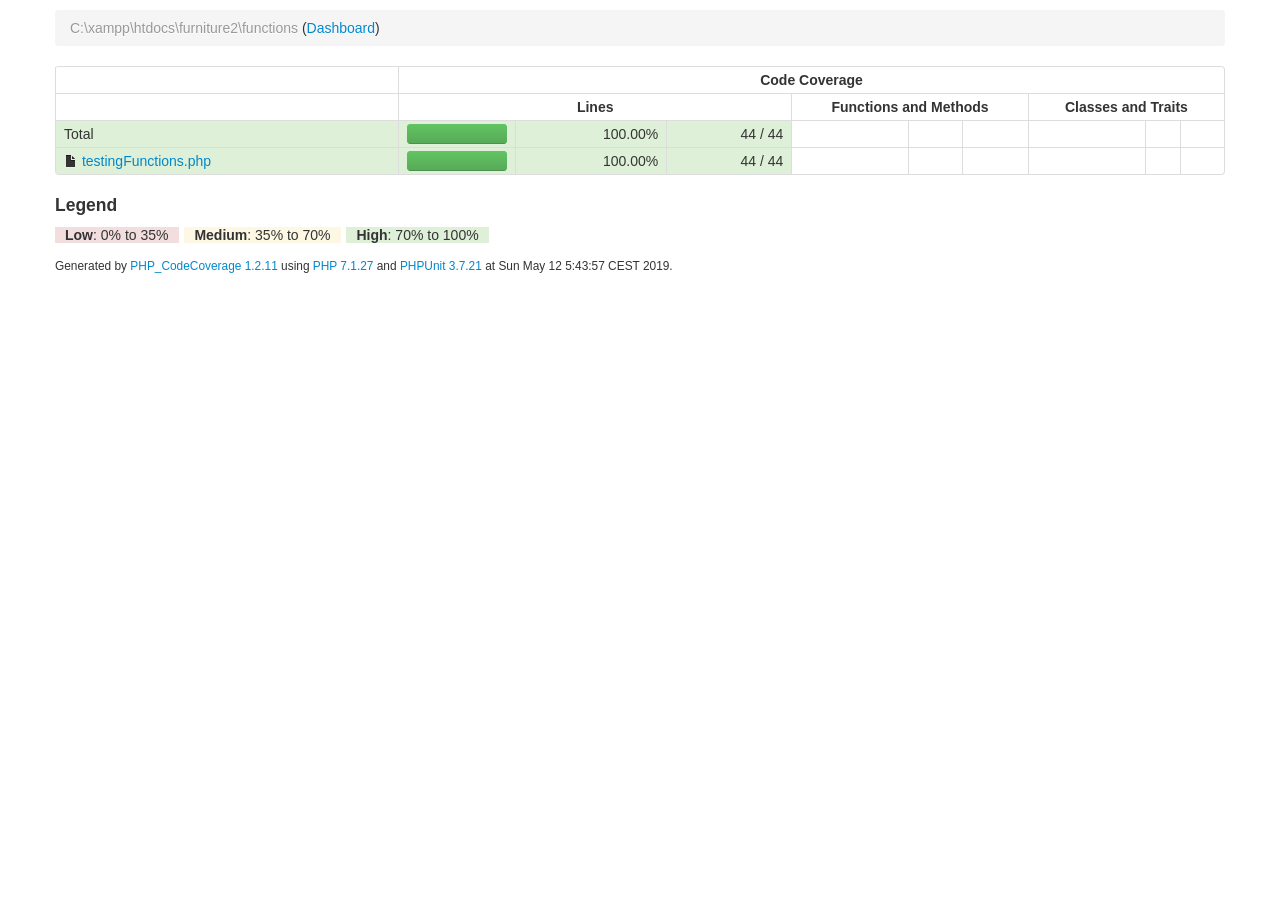
<file: report/index.html>
<!DOCTYPE html>
<html lang="en">
 <head>
  <meta charset="UTF-8">
  <title>Code Coverage for C:\xampp\htdocs\furniture2\functions</title>
  <meta name="viewport" content="width=device-width, initial-scale=1.0">
  <link href="css/bootstrap.min.css" rel="stylesheet">
  <link href="css/bootstrap-responsive.min.css" rel="stylesheet">
  <link href="css/style.css" rel="stylesheet">
  <!--[if lt IE 9]>
  <script src="js/html5shiv.js"></script>
  <![endif]-->
 </head>
 <body>
  <header>
   <div class="container">
    <div class="row">
     <div class="span12">
      <ul class="breadcrumb">
        <li class="active">C:\xampp\htdocs\furniture2\functions</li>
        <li>(<a href="index.dashboard.html">Dashboard</a>)</li>

      </ul>
     </div>
    </div>
   </div>
  </header>
  <div class="container">
   <table class="table table-bordered">
    <thead>
     <tr>
      <td>&nbsp;</td>
      <td colspan="9"><div align="center"><strong>Code Coverage</strong></div></td>
     </tr>
     <tr>
      <td>&nbsp;</td>
      <td colspan="3"><div align="center"><strong>Lines</strong></div></td>
      <td colspan="3"><div align="center"><strong>Functions and Methods</strong></div></td>
      <td colspan="3"><div align="center"><strong>Classes and Traits</strong></div></td>
     </tr>
    </thead>
    <tbody>
     <tr>
      <td class="success">Total</td>
      <td class="success big">       <div class="progress progress-success" style="width: 100px;">
        <div class="bar" style="width: 100.00%;"></div>
       </div>
</td>
      <td class="success small"><div align="right">100.00%</div></td>
      <td class="success small"><div align="right">44&nbsp;/&nbsp;44</div></td>
      <td class="None big">&nbsp;</td>
      <td class="None small"><div align="right"></div></td>
      <td class="None small"><div align="right">&nbsp;</div></td>
      <td class="None big">&nbsp;</td>
      <td class="None small"><div align="right"></div></td>
      <td class="None small"><div align="right">&nbsp;</div></td>
     </tr>

     <tr>
      <td class="success"><i class="icon-file"></i> <a href="testingFunctions.php.html">testingFunctions.php</a></td>
      <td class="success big">       <div class="progress progress-success" style="width: 100px;">
        <div class="bar" style="width: 100.00%;"></div>
       </div>
</td>
      <td class="success small"><div align="right">100.00%</div></td>
      <td class="success small"><div align="right">44&nbsp;/&nbsp;44</div></td>
      <td class="None big">&nbsp;</td>
      <td class="None small"><div align="right"></div></td>
      <td class="None small"><div align="right">&nbsp;</div></td>
      <td class="None big">&nbsp;</td>
      <td class="None small"><div align="right"></div></td>
      <td class="None small"><div align="right">&nbsp;</div></td>
     </tr>


    </tbody>
   </table>
   <footer>
    <h4>Legend</h4>
    <p>
     <span class="danger"><strong>Low</strong>: 0% to 35%</span>
     <span class="warning"><strong>Medium</strong>: 35% to 70%</span>
     <span class="success"><strong>High</strong>: 70% to 100%</span>
    </p>
    <p>
     <small>Generated by <a href="http://github.com/sebastianbergmann/php-code-coverage" target="_top">PHP_CodeCoverage 1.2.11</a> using <a href="http://www.php.net/" target="_top">PHP 7.1.27</a> and <a href="http://phpunit.de/">PHPUnit 3.7.21</a> at Sun May 12 5:43:57 CEST 2019.</small>
    </p>
   </footer>
  </div>
  <script src="js/bootstrap.min.js" type="text/javascript"></script>
 </body>
</html>
</file>
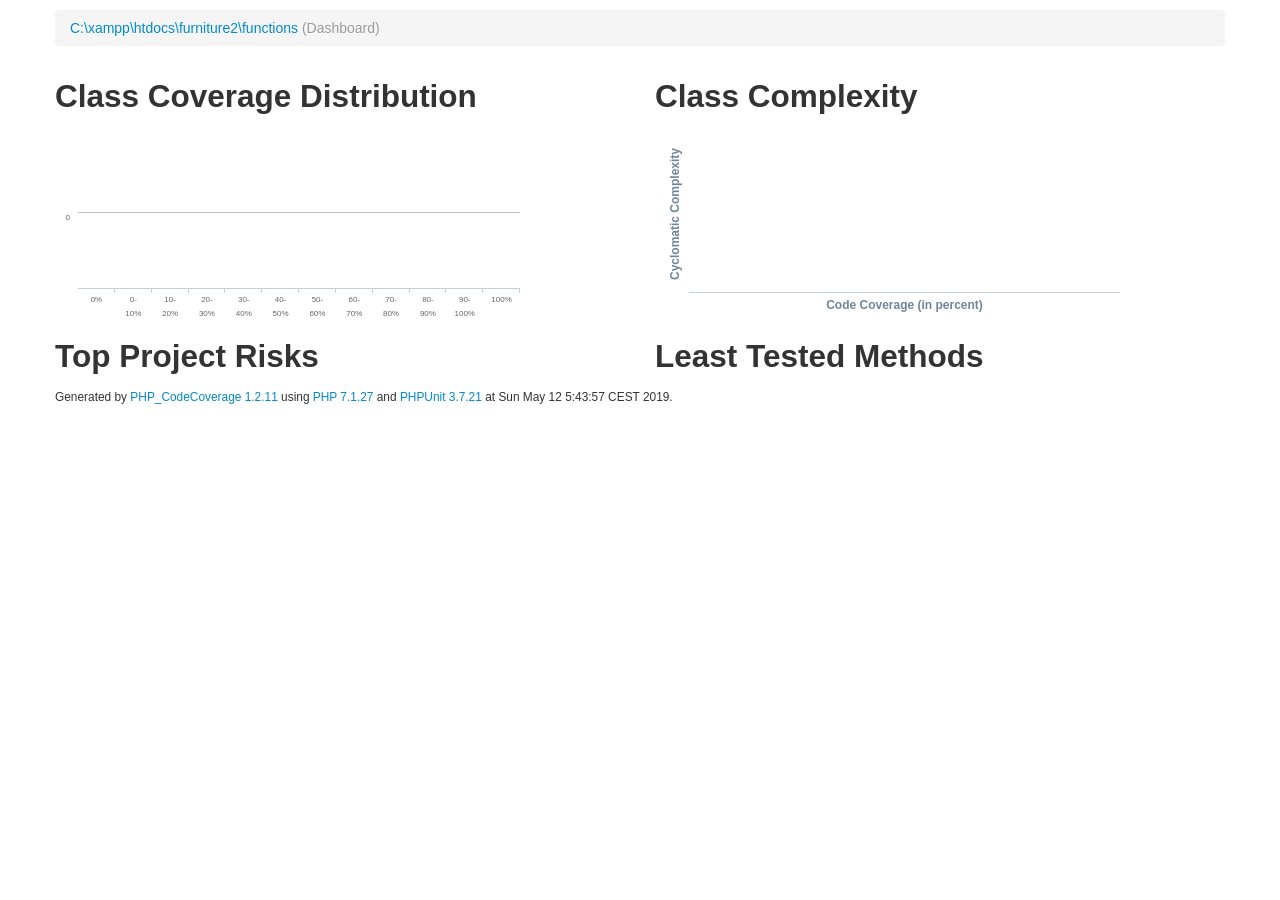
<file: report/index.dashboard.html>
<!DOCTYPE html>
<html lang="en">
 <head>
  <meta charset="UTF-8">
  <title>Dashboard for C:\xampp\htdocs\furniture2\functions</title>
  <meta name="viewport" content="width=device-width, initial-scale=1.0">
  <link href="css/bootstrap.min.css" rel="stylesheet">
  <link href="css/bootstrap-responsive.min.css" rel="stylesheet">
  <link href="css/style.css" rel="stylesheet">
  <!--[if lt IE 9]>
  <script src="js/html5shiv.js"></script>
  <![endif]-->
 </head>
 <body>
  <header>
   <div class="container">
    <div class="row">
     <div class="span12">
      <ul class="breadcrumb">
        <li><a href="index.html">C:\xampp\htdocs\furniture2\functions</a></li>
        <li class="active">(Dashboard)</li>

      </ul>
     </div>
    </div>
   </div>
  </header>
  <div class="container">
   <div class="row">
    <div class="span6">
     <h2>Class Coverage Distribution</h2>
     <div id="classCoverageDistribution"></div>
    </div>
    <div class="span6">
     <h2>Class Complexity</h2>
     <div id="classComplexity"></div>
    </div>
   </div>
   <div class="row">
    <div class="span6">
     <h2>Top Project Risks</h2>
     <ul>

     </ul>
    </div>
    <div class="span6">
     <h2>Least Tested Methods</h2>
     <ul>

     </ul>
    </div>
   </div>
   <footer>
    <p>
     <small>Generated by <a href="http://github.com/sebastianbergmann/php-code-coverage" target="_top">PHP_CodeCoverage 1.2.11</a> using <a href="http://www.php.net/" target="_top">PHP 7.1.27</a> and <a href="http://phpunit.de/">PHPUnit 3.7.21</a> at Sun May 12 5:43:57 CEST 2019.</small>
    </p>
   </footer>
  </div>
  <script src="js/bootstrap.min.js" type="text/javascript"></script>
  <script src="js/jquery.min.js" type="text/javascript"></script>
  <script src="js/highcharts.js" type="text/javascript"></script>
  <script type="text/javascript">
$(document).ready(function() {
 var classCoverageDistribution = new Highcharts.Chart({
  chart: {
   renderTo: 'classCoverageDistribution',
   type: 'column'
  },
  title: {text: ''},
  legend: {enabled: false},
  credits: {enabled: false},
  tooltip: {enabled: false},
  xAxis: {
   labels: {style: {fontSize: '8px'}},
   categories: [
    '0%','0-10%','10-20%','20-30%','30-40%','40-50%','50-60%','60-70%','70-80%','80-90%','90-100%','100%'
   ]
  },
  yAxis: {
   title: '',
   labels: {style: {fontSize: '8px'}},
  },
  series: [{
   data: [0,0,0,0,0,0,0,0,0,0,0,0]
  }],
 });

 var classComplexity = new Highcharts.Chart({
  chart: {
   renderTo: 'classComplexity',
   type: 'scatter'
  },
  title: {text: ''},
  legend: {enabled: false},
  credits: {enabled: false},
  xAxis: {
   title: {text: 'Code Coverage (in percent)'},
   labels: {enabled: true},
  },
  yAxis: {
   title: {text: 'Cyclomatic Complexity'},
   labels: {enabled: true},
  },
  tooltip: {
   formatter: function() {
    return this.point.config[2];
   }
  },
  series: [{
   data: [],
   marker: {
    symbol: 'diamond'
   }
  }],
 });
});
  </script>
 </body>
</html>
</file>
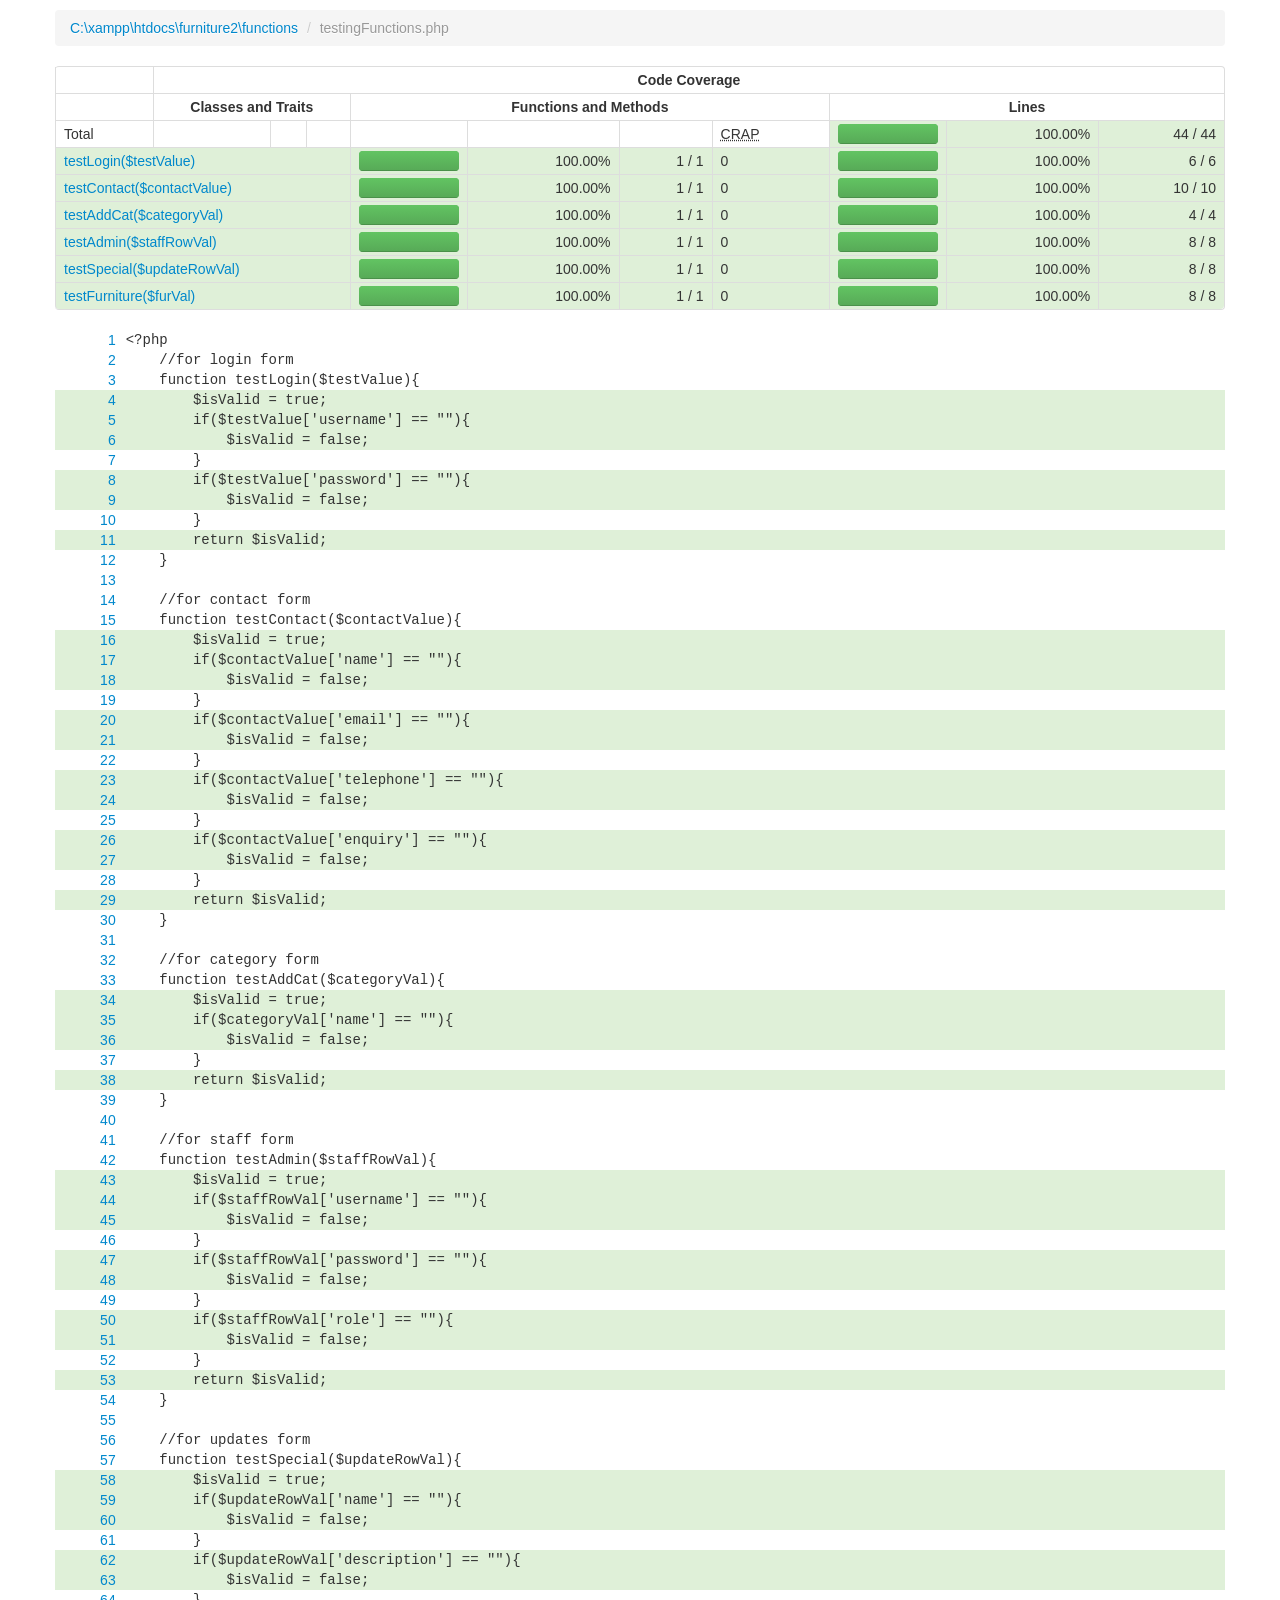
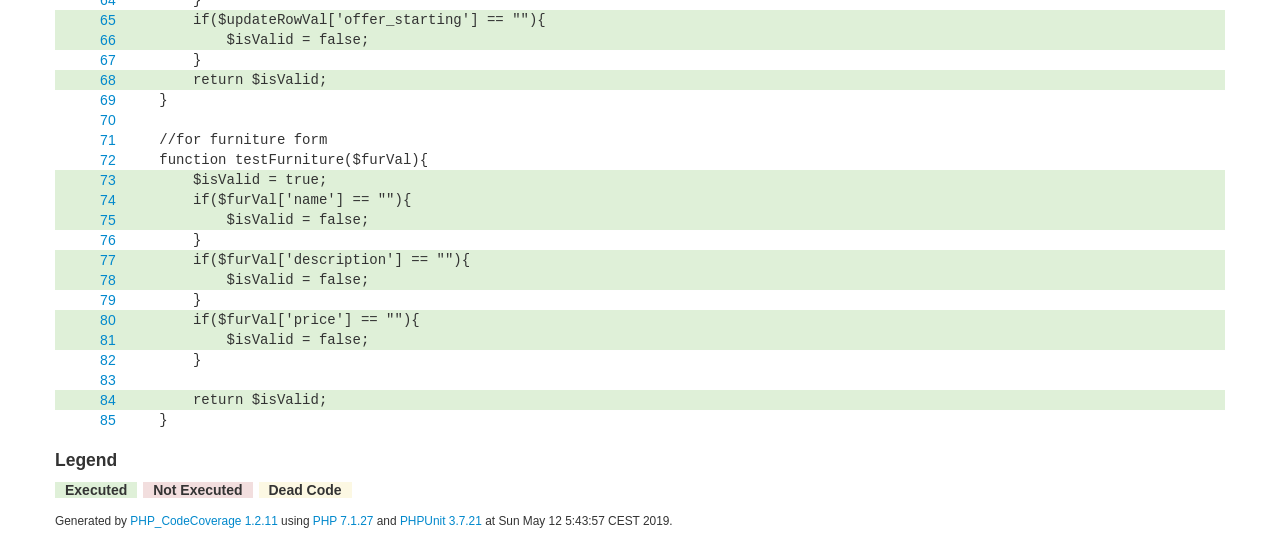
<file: report/testingFunctions.php.html>
<!DOCTYPE html>
<html lang="en">
 <head>
  <meta charset="UTF-8">
  <title>Code Coverage for C:\xampp\htdocs\furniture2\functions/testingFunctions.php</title>
  <meta name="viewport" content="width=device-width, initial-scale=1.0">
  <link href="css/bootstrap.min.css" rel="stylesheet">
  <link href="css/bootstrap-responsive.min.css" rel="stylesheet">
  <link href="css/style.css" rel="stylesheet">
  <!--[if lt IE 9]>
  <script src="js/html5shiv.js"></script>
  <![endif]-->
 </head>
 <body>
  <header>
   <div class="container">
    <div class="row">
     <div class="span12">
      <ul class="breadcrumb">
        <li><a href="index.html">C:\xampp\htdocs\furniture2\functions</a> <span class="divider">/</span></li>
        <li class="active">testingFunctions.php</li>

      </ul>
     </div>
    </div>
   </div>
  </header>
  <div class="container">
   <table class="table table-bordered">
    <thead>
     <tr>
      <td>&nbsp;</td>
      <td colspan="10"><div align="center"><strong>Code Coverage</strong></div></td>
     </tr>
     <tr>
      <td>&nbsp;</td>
      <td colspan="3"><div align="center"><strong>Classes and Traits</strong></div></td>
      <td colspan="4"><div align="center"><strong>Functions and Methods</strong></div></td>
      <td colspan="3"><div align="center"><strong>Lines</strong></div></td>
     </tr>
    </thead>
    <tbody>
     <tr>
      <td class="None">Total</td>
      <td class="None big">&nbsp;</td>
      <td class="None small"><div align="right"></div></td>
      <td class="None small"><div align="right">&nbsp;</div></td>
      <td class="None big">&nbsp;</td>
      <td class="None small"><div align="right"></div></td>
      <td class="None small"><div align="right">&nbsp;</div></td>
      <td class="None small"><acronym title="Change Risk Anti-Patterns (CRAP) Index">CRAP</acronym></td>
      <td class="success big">       <div class="progress progress-success" style="width: 100px;">
        <div class="bar" style="width: 100.00%;"></div>
       </div>
</td>
      <td class="success small"><div align="right">100.00%</div></td>
      <td class="success small"><div align="right">44&nbsp;/&nbsp;44</div></td>
     </tr>

     <tr>
      <td class="success" colspan="4"><a href="#3">testLogin($testValue)</a></td>
      <td class="success big">       <div class="progress progress-success" style="width: 100px;">
        <div class="bar" style="width: 100.00%;"></div>
       </div>
</td>
      <td class="success small"><div align="right">100.00%</div></td>
      <td class="success small"><div align="right">1&nbsp;/&nbsp;1</div></td>
      <td class="success small">0</td>
      <td class="success big">       <div class="progress progress-success" style="width: 100px;">
        <div class="bar" style="width: 100.00%;"></div>
       </div>
</td>
      <td class="success small"><div align="right">100.00%</div></td>
      <td class="success small"><div align="right">6&nbsp;/&nbsp;6</div></td>
     </tr>

     <tr>
      <td class="success" colspan="4"><a href="#15">testContact($contactValue)</a></td>
      <td class="success big">       <div class="progress progress-success" style="width: 100px;">
        <div class="bar" style="width: 100.00%;"></div>
       </div>
</td>
      <td class="success small"><div align="right">100.00%</div></td>
      <td class="success small"><div align="right">1&nbsp;/&nbsp;1</div></td>
      <td class="success small">0</td>
      <td class="success big">       <div class="progress progress-success" style="width: 100px;">
        <div class="bar" style="width: 100.00%;"></div>
       </div>
</td>
      <td class="success small"><div align="right">100.00%</div></td>
      <td class="success small"><div align="right">10&nbsp;/&nbsp;10</div></td>
     </tr>

     <tr>
      <td class="success" colspan="4"><a href="#33">testAddCat($categoryVal)</a></td>
      <td class="success big">       <div class="progress progress-success" style="width: 100px;">
        <div class="bar" style="width: 100.00%;"></div>
       </div>
</td>
      <td class="success small"><div align="right">100.00%</div></td>
      <td class="success small"><div align="right">1&nbsp;/&nbsp;1</div></td>
      <td class="success small">0</td>
      <td class="success big">       <div class="progress progress-success" style="width: 100px;">
        <div class="bar" style="width: 100.00%;"></div>
       </div>
</td>
      <td class="success small"><div align="right">100.00%</div></td>
      <td class="success small"><div align="right">4&nbsp;/&nbsp;4</div></td>
     </tr>

     <tr>
      <td class="success" colspan="4"><a href="#42">testAdmin($staffRowVal)</a></td>
      <td class="success big">       <div class="progress progress-success" style="width: 100px;">
        <div class="bar" style="width: 100.00%;"></div>
       </div>
</td>
      <td class="success small"><div align="right">100.00%</div></td>
      <td class="success small"><div align="right">1&nbsp;/&nbsp;1</div></td>
      <td class="success small">0</td>
      <td class="success big">       <div class="progress progress-success" style="width: 100px;">
        <div class="bar" style="width: 100.00%;"></div>
       </div>
</td>
      <td class="success small"><div align="right">100.00%</div></td>
      <td class="success small"><div align="right">8&nbsp;/&nbsp;8</div></td>
     </tr>

     <tr>
      <td class="success" colspan="4"><a href="#57">testSpecial($updateRowVal)</a></td>
      <td class="success big">       <div class="progress progress-success" style="width: 100px;">
        <div class="bar" style="width: 100.00%;"></div>
       </div>
</td>
      <td class="success small"><div align="right">100.00%</div></td>
      <td class="success small"><div align="right">1&nbsp;/&nbsp;1</div></td>
      <td class="success small">0</td>
      <td class="success big">       <div class="progress progress-success" style="width: 100px;">
        <div class="bar" style="width: 100.00%;"></div>
       </div>
</td>
      <td class="success small"><div align="right">100.00%</div></td>
      <td class="success small"><div align="right">8&nbsp;/&nbsp;8</div></td>
     </tr>

     <tr>
      <td class="success" colspan="4"><a href="#72">testFurniture($furVal)</a></td>
      <td class="success big">       <div class="progress progress-success" style="width: 100px;">
        <div class="bar" style="width: 100.00%;"></div>
       </div>
</td>
      <td class="success small"><div align="right">100.00%</div></td>
      <td class="success small"><div align="right">1&nbsp;/&nbsp;1</div></td>
      <td class="success small">0</td>
      <td class="success big">       <div class="progress progress-success" style="width: 100px;">
        <div class="bar" style="width: 100.00%;"></div>
       </div>
</td>
      <td class="success small"><div align="right">100.00%</div></td>
      <td class="success small"><div align="right">8&nbsp;/&nbsp;8</div></td>
     </tr>


    </tbody>
   </table>
   <table class="table table-borderless table-condensed">
    <tbody>
     <tr><td><div align="right"><a name="1"></a><a href="#1">1</a></div></td><td class="codeLine">&lt;?php</td></tr>
     <tr><td><div align="right"><a name="2"></a><a href="#2">2</a></div></td><td class="codeLine">    //for login form</td></tr>
     <tr><td><div align="right"><a name="3"></a><a href="#3">3</a></div></td><td class="codeLine">    function testLogin($testValue){</td></tr>
     <tr class="success popin" data-title="3 tests cover line 4" data-content="&lt;ul&gt;&lt;li class=&quot;success&quot;&gt;DemoTest::testInvalidUsername&lt;/li&gt;&lt;li class=&quot;success&quot;&gt;DemoTest::testInvalidPassword&lt;/li&gt;&lt;li class=&quot;success&quot;&gt;DemoTest::testValidAll&lt;/li&gt;&lt;/ul&gt;" data-placement="bottom" data-html="true"><td><div align="right"><a name="4"></a><a href="#4">4</a></div></td><td class="codeLine">        $isValid = true;</td></tr>
     <tr class="success popin" data-title="3 tests cover line 5" data-content="&lt;ul&gt;&lt;li class=&quot;success&quot;&gt;DemoTest::testInvalidUsername&lt;/li&gt;&lt;li class=&quot;success&quot;&gt;DemoTest::testInvalidPassword&lt;/li&gt;&lt;li class=&quot;success&quot;&gt;DemoTest::testValidAll&lt;/li&gt;&lt;/ul&gt;" data-placement="bottom" data-html="true"><td><div align="right"><a name="5"></a><a href="#5">5</a></div></td><td class="codeLine">        if($testValue['username'] == &quot;&quot;){</td></tr>
     <tr class="success popin" data-title="1 test covers line 6" data-content="&lt;ul&gt;&lt;li class=&quot;success&quot;&gt;DemoTest::testInvalidUsername&lt;/li&gt;&lt;/ul&gt;" data-placement="bottom" data-html="true"><td><div align="right"><a name="6"></a><a href="#6">6</a></div></td><td class="codeLine">            $isValid = false;</td></tr>
     <tr><td><div align="right"><a name="7"></a><a href="#7">7</a></div></td><td class="codeLine">        }</td></tr>
     <tr class="success popin" data-title="3 tests cover line 8" data-content="&lt;ul&gt;&lt;li class=&quot;success&quot;&gt;DemoTest::testInvalidUsername&lt;/li&gt;&lt;li class=&quot;success&quot;&gt;DemoTest::testInvalidPassword&lt;/li&gt;&lt;li class=&quot;success&quot;&gt;DemoTest::testValidAll&lt;/li&gt;&lt;/ul&gt;" data-placement="bottom" data-html="true"><td><div align="right"><a name="8"></a><a href="#8">8</a></div></td><td class="codeLine">        if($testValue['password'] == &quot;&quot;){</td></tr>
     <tr class="success popin" data-title="1 test covers line 9" data-content="&lt;ul&gt;&lt;li class=&quot;success&quot;&gt;DemoTest::testInvalidPassword&lt;/li&gt;&lt;/ul&gt;" data-placement="bottom" data-html="true"><td><div align="right"><a name="9"></a><a href="#9">9</a></div></td><td class="codeLine">            $isValid = false;</td></tr>
     <tr><td><div align="right"><a name="10"></a><a href="#10">10</a></div></td><td class="codeLine">        }</td></tr>
     <tr class="success popin" data-title="3 tests cover line 11" data-content="&lt;ul&gt;&lt;li class=&quot;success&quot;&gt;DemoTest::testInvalidUsername&lt;/li&gt;&lt;li class=&quot;success&quot;&gt;DemoTest::testInvalidPassword&lt;/li&gt;&lt;li class=&quot;success&quot;&gt;DemoTest::testValidAll&lt;/li&gt;&lt;/ul&gt;" data-placement="bottom" data-html="true"><td><div align="right"><a name="11"></a><a href="#11">11</a></div></td><td class="codeLine">        return $isValid;</td></tr>
     <tr><td><div align="right"><a name="12"></a><a href="#12">12</a></div></td><td class="codeLine">    }</td></tr>
     <tr><td><div align="right"><a name="13"></a><a href="#13">13</a></div></td><td class="codeLine"></td></tr>
     <tr><td><div align="right"><a name="14"></a><a href="#14">14</a></div></td><td class="codeLine">    //for contact form</td></tr>
     <tr><td><div align="right"><a name="15"></a><a href="#15">15</a></div></td><td class="codeLine">    function testContact($contactValue){</td></tr>
     <tr class="success popin" data-title="6 tests cover line 16" data-content="&lt;ul&gt;&lt;li class=&quot;success&quot;&gt;ConTest::testAllEmpty&lt;/li&gt;&lt;li class=&quot;success&quot;&gt;ConTest::testInvalidFullname&lt;/li&gt;&lt;li class=&quot;success&quot;&gt;ConTest::testInvalidEmail&lt;/li&gt;&lt;li class=&quot;success&quot;&gt;ConTest::testInvalidTelephone&lt;/li&gt;&lt;li class=&quot;success&quot;&gt;ConTest::testInvalidEnquiry&lt;/li&gt;&lt;li class=&quot;success&quot;&gt;ConTest::testInvalidAll&lt;/li&gt;&lt;/ul&gt;" data-placement="bottom" data-html="true"><td><div align="right"><a name="16"></a><a href="#16">16</a></div></td><td class="codeLine">        $isValid = true;</td></tr>
     <tr class="success popin" data-title="6 tests cover line 17" data-content="&lt;ul&gt;&lt;li class=&quot;success&quot;&gt;ConTest::testAllEmpty&lt;/li&gt;&lt;li class=&quot;success&quot;&gt;ConTest::testInvalidFullname&lt;/li&gt;&lt;li class=&quot;success&quot;&gt;ConTest::testInvalidEmail&lt;/li&gt;&lt;li class=&quot;success&quot;&gt;ConTest::testInvalidTelephone&lt;/li&gt;&lt;li class=&quot;success&quot;&gt;ConTest::testInvalidEnquiry&lt;/li&gt;&lt;li class=&quot;success&quot;&gt;ConTest::testInvalidAll&lt;/li&gt;&lt;/ul&gt;" data-placement="bottom" data-html="true"><td><div align="right"><a name="17"></a><a href="#17">17</a></div></td><td class="codeLine">        if($contactValue['name'] == &quot;&quot;){</td></tr>
     <tr class="success popin" data-title="2 tests cover line 18" data-content="&lt;ul&gt;&lt;li class=&quot;success&quot;&gt;ConTest::testAllEmpty&lt;/li&gt;&lt;li class=&quot;success&quot;&gt;ConTest::testInvalidFullname&lt;/li&gt;&lt;/ul&gt;" data-placement="bottom" data-html="true"><td><div align="right"><a name="18"></a><a href="#18">18</a></div></td><td class="codeLine">            $isValid = false;</td></tr>
     <tr><td><div align="right"><a name="19"></a><a href="#19">19</a></div></td><td class="codeLine">        }</td></tr>
     <tr class="success popin" data-title="6 tests cover line 20" data-content="&lt;ul&gt;&lt;li class=&quot;success&quot;&gt;ConTest::testAllEmpty&lt;/li&gt;&lt;li class=&quot;success&quot;&gt;ConTest::testInvalidFullname&lt;/li&gt;&lt;li class=&quot;success&quot;&gt;ConTest::testInvalidEmail&lt;/li&gt;&lt;li class=&quot;success&quot;&gt;ConTest::testInvalidTelephone&lt;/li&gt;&lt;li class=&quot;success&quot;&gt;ConTest::testInvalidEnquiry&lt;/li&gt;&lt;li class=&quot;success&quot;&gt;ConTest::testInvalidAll&lt;/li&gt;&lt;/ul&gt;" data-placement="bottom" data-html="true"><td><div align="right"><a name="20"></a><a href="#20">20</a></div></td><td class="codeLine">        if($contactValue['email'] == &quot;&quot;){</td></tr>
     <tr class="success popin" data-title="2 tests cover line 21" data-content="&lt;ul&gt;&lt;li class=&quot;success&quot;&gt;ConTest::testAllEmpty&lt;/li&gt;&lt;li class=&quot;success&quot;&gt;ConTest::testInvalidEmail&lt;/li&gt;&lt;/ul&gt;" data-placement="bottom" data-html="true"><td><div align="right"><a name="21"></a><a href="#21">21</a></div></td><td class="codeLine">            $isValid = false;</td></tr>
     <tr><td><div align="right"><a name="22"></a><a href="#22">22</a></div></td><td class="codeLine">        }</td></tr>
     <tr class="success popin" data-title="6 tests cover line 23" data-content="&lt;ul&gt;&lt;li class=&quot;success&quot;&gt;ConTest::testAllEmpty&lt;/li&gt;&lt;li class=&quot;success&quot;&gt;ConTest::testInvalidFullname&lt;/li&gt;&lt;li class=&quot;success&quot;&gt;ConTest::testInvalidEmail&lt;/li&gt;&lt;li class=&quot;success&quot;&gt;ConTest::testInvalidTelephone&lt;/li&gt;&lt;li class=&quot;success&quot;&gt;ConTest::testInvalidEnquiry&lt;/li&gt;&lt;li class=&quot;success&quot;&gt;ConTest::testInvalidAll&lt;/li&gt;&lt;/ul&gt;" data-placement="bottom" data-html="true"><td><div align="right"><a name="23"></a><a href="#23">23</a></div></td><td class="codeLine">        if($contactValue['telephone'] == &quot;&quot;){</td></tr>
     <tr class="success popin" data-title="2 tests cover line 24" data-content="&lt;ul&gt;&lt;li class=&quot;success&quot;&gt;ConTest::testAllEmpty&lt;/li&gt;&lt;li class=&quot;success&quot;&gt;ConTest::testInvalidTelephone&lt;/li&gt;&lt;/ul&gt;" data-placement="bottom" data-html="true"><td><div align="right"><a name="24"></a><a href="#24">24</a></div></td><td class="codeLine">            $isValid = false;</td></tr>
     <tr><td><div align="right"><a name="25"></a><a href="#25">25</a></div></td><td class="codeLine">        }</td></tr>
     <tr class="success popin" data-title="6 tests cover line 26" data-content="&lt;ul&gt;&lt;li class=&quot;success&quot;&gt;ConTest::testAllEmpty&lt;/li&gt;&lt;li class=&quot;success&quot;&gt;ConTest::testInvalidFullname&lt;/li&gt;&lt;li class=&quot;success&quot;&gt;ConTest::testInvalidEmail&lt;/li&gt;&lt;li class=&quot;success&quot;&gt;ConTest::testInvalidTelephone&lt;/li&gt;&lt;li class=&quot;success&quot;&gt;ConTest::testInvalidEnquiry&lt;/li&gt;&lt;li class=&quot;success&quot;&gt;ConTest::testInvalidAll&lt;/li&gt;&lt;/ul&gt;" data-placement="bottom" data-html="true"><td><div align="right"><a name="26"></a><a href="#26">26</a></div></td><td class="codeLine">        if($contactValue['enquiry'] == &quot;&quot;){</td></tr>
     <tr class="success popin" data-title="2 tests cover line 27" data-content="&lt;ul&gt;&lt;li class=&quot;success&quot;&gt;ConTest::testAllEmpty&lt;/li&gt;&lt;li class=&quot;success&quot;&gt;ConTest::testInvalidEnquiry&lt;/li&gt;&lt;/ul&gt;" data-placement="bottom" data-html="true"><td><div align="right"><a name="27"></a><a href="#27">27</a></div></td><td class="codeLine">            $isValid = false;</td></tr>
     <tr><td><div align="right"><a name="28"></a><a href="#28">28</a></div></td><td class="codeLine">        }</td></tr>
     <tr class="success popin" data-title="6 tests cover line 29" data-content="&lt;ul&gt;&lt;li class=&quot;success&quot;&gt;ConTest::testAllEmpty&lt;/li&gt;&lt;li class=&quot;success&quot;&gt;ConTest::testInvalidFullname&lt;/li&gt;&lt;li class=&quot;success&quot;&gt;ConTest::testInvalidEmail&lt;/li&gt;&lt;li class=&quot;success&quot;&gt;ConTest::testInvalidTelephone&lt;/li&gt;&lt;li class=&quot;success&quot;&gt;ConTest::testInvalidEnquiry&lt;/li&gt;&lt;li class=&quot;success&quot;&gt;ConTest::testInvalidAll&lt;/li&gt;&lt;/ul&gt;" data-placement="bottom" data-html="true"><td><div align="right"><a name="29"></a><a href="#29">29</a></div></td><td class="codeLine">        return $isValid;</td></tr>
     <tr><td><div align="right"><a name="30"></a><a href="#30">30</a></div></td><td class="codeLine">    }</td></tr>
     <tr><td><div align="right"><a name="31"></a><a href="#31">31</a></div></td><td class="codeLine"></td></tr>
     <tr><td><div align="right"><a name="32"></a><a href="#32">32</a></div></td><td class="codeLine">    //for category form</td></tr>
     <tr><td><div align="right"><a name="33"></a><a href="#33">33</a></div></td><td class="codeLine">    function testAddCat($categoryVal){</td></tr>
     <tr class="success popin" data-title="2 tests cover line 34" data-content="&lt;ul&gt;&lt;li class=&quot;success&quot;&gt;CatTest::testInvalidCategoryName&lt;/li&gt;&lt;li class=&quot;success&quot;&gt;CatTest::testValidCategory&lt;/li&gt;&lt;/ul&gt;" data-placement="bottom" data-html="true"><td><div align="right"><a name="34"></a><a href="#34">34</a></div></td><td class="codeLine">        $isValid = true;</td></tr>
     <tr class="success popin" data-title="2 tests cover line 35" data-content="&lt;ul&gt;&lt;li class=&quot;success&quot;&gt;CatTest::testInvalidCategoryName&lt;/li&gt;&lt;li class=&quot;success&quot;&gt;CatTest::testValidCategory&lt;/li&gt;&lt;/ul&gt;" data-placement="bottom" data-html="true"><td><div align="right"><a name="35"></a><a href="#35">35</a></div></td><td class="codeLine">        if($categoryVal['name'] == &quot;&quot;){</td></tr>
     <tr class="success popin" data-title="1 test covers line 36" data-content="&lt;ul&gt;&lt;li class=&quot;success&quot;&gt;CatTest::testInvalidCategoryName&lt;/li&gt;&lt;/ul&gt;" data-placement="bottom" data-html="true"><td><div align="right"><a name="36"></a><a href="#36">36</a></div></td><td class="codeLine">            $isValid = false;</td></tr>
     <tr><td><div align="right"><a name="37"></a><a href="#37">37</a></div></td><td class="codeLine">        }</td></tr>
     <tr class="success popin" data-title="2 tests cover line 38" data-content="&lt;ul&gt;&lt;li class=&quot;success&quot;&gt;CatTest::testInvalidCategoryName&lt;/li&gt;&lt;li class=&quot;success&quot;&gt;CatTest::testValidCategory&lt;/li&gt;&lt;/ul&gt;" data-placement="bottom" data-html="true"><td><div align="right"><a name="38"></a><a href="#38">38</a></div></td><td class="codeLine">        return $isValid;</td></tr>
     <tr><td><div align="right"><a name="39"></a><a href="#39">39</a></div></td><td class="codeLine">    }</td></tr>
     <tr><td><div align="right"><a name="40"></a><a href="#40">40</a></div></td><td class="codeLine"></td></tr>
     <tr><td><div align="right"><a name="41"></a><a href="#41">41</a></div></td><td class="codeLine">    //for staff form</td></tr>
     <tr><td><div align="right"><a name="42"></a><a href="#42">42</a></div></td><td class="codeLine">    function testAdmin($staffRowVal){</td></tr>
     <tr class="success popin" data-title="5 tests cover line 43" data-content="&lt;ul&gt;&lt;li class=&quot;success&quot;&gt;AdminTest::testAllEmpty&lt;/li&gt;&lt;li class=&quot;success&quot;&gt;AdminTest::testInvalidUsername&lt;/li&gt;&lt;li class=&quot;success&quot;&gt;AdminTest::testInvalidPassword&lt;/li&gt;&lt;li class=&quot;success&quot;&gt;AdminTest::testInvalidRole&lt;/li&gt;&lt;li class=&quot;success&quot;&gt;AdminTest::testValidAll&lt;/li&gt;&lt;/ul&gt;" data-placement="bottom" data-html="true"><td><div align="right"><a name="43"></a><a href="#43">43</a></div></td><td class="codeLine">        $isValid = true;</td></tr>
     <tr class="success popin" data-title="5 tests cover line 44" data-content="&lt;ul&gt;&lt;li class=&quot;success&quot;&gt;AdminTest::testAllEmpty&lt;/li&gt;&lt;li class=&quot;success&quot;&gt;AdminTest::testInvalidUsername&lt;/li&gt;&lt;li class=&quot;success&quot;&gt;AdminTest::testInvalidPassword&lt;/li&gt;&lt;li class=&quot;success&quot;&gt;AdminTest::testInvalidRole&lt;/li&gt;&lt;li class=&quot;success&quot;&gt;AdminTest::testValidAll&lt;/li&gt;&lt;/ul&gt;" data-placement="bottom" data-html="true"><td><div align="right"><a name="44"></a><a href="#44">44</a></div></td><td class="codeLine">        if($staffRowVal['username'] == &quot;&quot;){</td></tr>
     <tr class="success popin" data-title="2 tests cover line 45" data-content="&lt;ul&gt;&lt;li class=&quot;success&quot;&gt;AdminTest::testAllEmpty&lt;/li&gt;&lt;li class=&quot;success&quot;&gt;AdminTest::testInvalidUsername&lt;/li&gt;&lt;/ul&gt;" data-placement="bottom" data-html="true"><td><div align="right"><a name="45"></a><a href="#45">45</a></div></td><td class="codeLine">            $isValid = false;</td></tr>
     <tr><td><div align="right"><a name="46"></a><a href="#46">46</a></div></td><td class="codeLine">        }</td></tr>
     <tr class="success popin" data-title="5 tests cover line 47" data-content="&lt;ul&gt;&lt;li class=&quot;success&quot;&gt;AdminTest::testAllEmpty&lt;/li&gt;&lt;li class=&quot;success&quot;&gt;AdminTest::testInvalidUsername&lt;/li&gt;&lt;li class=&quot;success&quot;&gt;AdminTest::testInvalidPassword&lt;/li&gt;&lt;li class=&quot;success&quot;&gt;AdminTest::testInvalidRole&lt;/li&gt;&lt;li class=&quot;success&quot;&gt;AdminTest::testValidAll&lt;/li&gt;&lt;/ul&gt;" data-placement="bottom" data-html="true"><td><div align="right"><a name="47"></a><a href="#47">47</a></div></td><td class="codeLine">        if($staffRowVal['password'] == &quot;&quot;){</td></tr>
     <tr class="success popin" data-title="2 tests cover line 48" data-content="&lt;ul&gt;&lt;li class=&quot;success&quot;&gt;AdminTest::testAllEmpty&lt;/li&gt;&lt;li class=&quot;success&quot;&gt;AdminTest::testInvalidPassword&lt;/li&gt;&lt;/ul&gt;" data-placement="bottom" data-html="true"><td><div align="right"><a name="48"></a><a href="#48">48</a></div></td><td class="codeLine">            $isValid = false;</td></tr>
     <tr><td><div align="right"><a name="49"></a><a href="#49">49</a></div></td><td class="codeLine">        }</td></tr>
     <tr class="success popin" data-title="5 tests cover line 50" data-content="&lt;ul&gt;&lt;li class=&quot;success&quot;&gt;AdminTest::testAllEmpty&lt;/li&gt;&lt;li class=&quot;success&quot;&gt;AdminTest::testInvalidUsername&lt;/li&gt;&lt;li class=&quot;success&quot;&gt;AdminTest::testInvalidPassword&lt;/li&gt;&lt;li class=&quot;success&quot;&gt;AdminTest::testInvalidRole&lt;/li&gt;&lt;li class=&quot;success&quot;&gt;AdminTest::testValidAll&lt;/li&gt;&lt;/ul&gt;" data-placement="bottom" data-html="true"><td><div align="right"><a name="50"></a><a href="#50">50</a></div></td><td class="codeLine">        if($staffRowVal['role'] == &quot;&quot;){</td></tr>
     <tr class="success popin" data-title="2 tests cover line 51" data-content="&lt;ul&gt;&lt;li class=&quot;success&quot;&gt;AdminTest::testAllEmpty&lt;/li&gt;&lt;li class=&quot;success&quot;&gt;AdminTest::testInvalidRole&lt;/li&gt;&lt;/ul&gt;" data-placement="bottom" data-html="true"><td><div align="right"><a name="51"></a><a href="#51">51</a></div></td><td class="codeLine">            $isValid = false;</td></tr>
     <tr><td><div align="right"><a name="52"></a><a href="#52">52</a></div></td><td class="codeLine">        }</td></tr>
     <tr class="success popin" data-title="5 tests cover line 53" data-content="&lt;ul&gt;&lt;li class=&quot;success&quot;&gt;AdminTest::testAllEmpty&lt;/li&gt;&lt;li class=&quot;success&quot;&gt;AdminTest::testInvalidUsername&lt;/li&gt;&lt;li class=&quot;success&quot;&gt;AdminTest::testInvalidPassword&lt;/li&gt;&lt;li class=&quot;success&quot;&gt;AdminTest::testInvalidRole&lt;/li&gt;&lt;li class=&quot;success&quot;&gt;AdminTest::testValidAll&lt;/li&gt;&lt;/ul&gt;" data-placement="bottom" data-html="true"><td><div align="right"><a name="53"></a><a href="#53">53</a></div></td><td class="codeLine">        return $isValid;</td></tr>
     <tr><td><div align="right"><a name="54"></a><a href="#54">54</a></div></td><td class="codeLine">    }</td></tr>
     <tr><td><div align="right"><a name="55"></a><a href="#55">55</a></div></td><td class="codeLine"></td></tr>
     <tr><td><div align="right"><a name="56"></a><a href="#56">56</a></div></td><td class="codeLine">    //for updates form</td></tr>
     <tr><td><div align="right"><a name="57"></a><a href="#57">57</a></div></td><td class="codeLine">    function testSpecial($updateRowVal){</td></tr>
     <tr class="success popin" data-title="5 tests cover line 58" data-content="&lt;ul&gt;&lt;li class=&quot;success&quot;&gt;SpecialTest::testAllEmpty&lt;/li&gt;&lt;li class=&quot;success&quot;&gt;SpecialTest::testInvalidTitle&lt;/li&gt;&lt;li class=&quot;success&quot;&gt;SpecialTest::testInvalidDescription&lt;/li&gt;&lt;li class=&quot;success&quot;&gt;SpecialTest::testInvalidDate&lt;/li&gt;&lt;li class=&quot;success&quot;&gt;SpecialTest::testValidAll&lt;/li&gt;&lt;/ul&gt;" data-placement="bottom" data-html="true"><td><div align="right"><a name="58"></a><a href="#58">58</a></div></td><td class="codeLine">        $isValid = true;</td></tr>
     <tr class="success popin" data-title="5 tests cover line 59" data-content="&lt;ul&gt;&lt;li class=&quot;success&quot;&gt;SpecialTest::testAllEmpty&lt;/li&gt;&lt;li class=&quot;success&quot;&gt;SpecialTest::testInvalidTitle&lt;/li&gt;&lt;li class=&quot;success&quot;&gt;SpecialTest::testInvalidDescription&lt;/li&gt;&lt;li class=&quot;success&quot;&gt;SpecialTest::testInvalidDate&lt;/li&gt;&lt;li class=&quot;success&quot;&gt;SpecialTest::testValidAll&lt;/li&gt;&lt;/ul&gt;" data-placement="bottom" data-html="true"><td><div align="right"><a name="59"></a><a href="#59">59</a></div></td><td class="codeLine">        if($updateRowVal['name'] == &quot;&quot;){</td></tr>
     <tr class="success popin" data-title="2 tests cover line 60" data-content="&lt;ul&gt;&lt;li class=&quot;success&quot;&gt;SpecialTest::testAllEmpty&lt;/li&gt;&lt;li class=&quot;success&quot;&gt;SpecialTest::testInvalidTitle&lt;/li&gt;&lt;/ul&gt;" data-placement="bottom" data-html="true"><td><div align="right"><a name="60"></a><a href="#60">60</a></div></td><td class="codeLine">            $isValid = false;</td></tr>
     <tr><td><div align="right"><a name="61"></a><a href="#61">61</a></div></td><td class="codeLine">        }</td></tr>
     <tr class="success popin" data-title="5 tests cover line 62" data-content="&lt;ul&gt;&lt;li class=&quot;success&quot;&gt;SpecialTest::testAllEmpty&lt;/li&gt;&lt;li class=&quot;success&quot;&gt;SpecialTest::testInvalidTitle&lt;/li&gt;&lt;li class=&quot;success&quot;&gt;SpecialTest::testInvalidDescription&lt;/li&gt;&lt;li class=&quot;success&quot;&gt;SpecialTest::testInvalidDate&lt;/li&gt;&lt;li class=&quot;success&quot;&gt;SpecialTest::testValidAll&lt;/li&gt;&lt;/ul&gt;" data-placement="bottom" data-html="true"><td><div align="right"><a name="62"></a><a href="#62">62</a></div></td><td class="codeLine">        if($updateRowVal['description'] == &quot;&quot;){</td></tr>
     <tr class="success popin" data-title="2 tests cover line 63" data-content="&lt;ul&gt;&lt;li class=&quot;success&quot;&gt;SpecialTest::testAllEmpty&lt;/li&gt;&lt;li class=&quot;success&quot;&gt;SpecialTest::testInvalidDescription&lt;/li&gt;&lt;/ul&gt;" data-placement="bottom" data-html="true"><td><div align="right"><a name="63"></a><a href="#63">63</a></div></td><td class="codeLine">            $isValid = false;</td></tr>
     <tr><td><div align="right"><a name="64"></a><a href="#64">64</a></div></td><td class="codeLine">        }</td></tr>
     <tr class="success popin" data-title="5 tests cover line 65" data-content="&lt;ul&gt;&lt;li class=&quot;success&quot;&gt;SpecialTest::testAllEmpty&lt;/li&gt;&lt;li class=&quot;success&quot;&gt;SpecialTest::testInvalidTitle&lt;/li&gt;&lt;li class=&quot;success&quot;&gt;SpecialTest::testInvalidDescription&lt;/li&gt;&lt;li class=&quot;success&quot;&gt;SpecialTest::testInvalidDate&lt;/li&gt;&lt;li class=&quot;success&quot;&gt;SpecialTest::testValidAll&lt;/li&gt;&lt;/ul&gt;" data-placement="bottom" data-html="true"><td><div align="right"><a name="65"></a><a href="#65">65</a></div></td><td class="codeLine">        if($updateRowVal['offer_starting'] == &quot;&quot;){</td></tr>
     <tr class="success popin" data-title="2 tests cover line 66" data-content="&lt;ul&gt;&lt;li class=&quot;success&quot;&gt;SpecialTest::testAllEmpty&lt;/li&gt;&lt;li class=&quot;success&quot;&gt;SpecialTest::testInvalidDate&lt;/li&gt;&lt;/ul&gt;" data-placement="bottom" data-html="true"><td><div align="right"><a name="66"></a><a href="#66">66</a></div></td><td class="codeLine">            $isValid = false;</td></tr>
     <tr><td><div align="right"><a name="67"></a><a href="#67">67</a></div></td><td class="codeLine">        }</td></tr>
     <tr class="success popin" data-title="5 tests cover line 68" data-content="&lt;ul&gt;&lt;li class=&quot;success&quot;&gt;SpecialTest::testAllEmpty&lt;/li&gt;&lt;li class=&quot;success&quot;&gt;SpecialTest::testInvalidTitle&lt;/li&gt;&lt;li class=&quot;success&quot;&gt;SpecialTest::testInvalidDescription&lt;/li&gt;&lt;li class=&quot;success&quot;&gt;SpecialTest::testInvalidDate&lt;/li&gt;&lt;li class=&quot;success&quot;&gt;SpecialTest::testValidAll&lt;/li&gt;&lt;/ul&gt;" data-placement="bottom" data-html="true"><td><div align="right"><a name="68"></a><a href="#68">68</a></div></td><td class="codeLine">        return $isValid;</td></tr>
     <tr><td><div align="right"><a name="69"></a><a href="#69">69</a></div></td><td class="codeLine">    }</td></tr>
     <tr><td><div align="right"><a name="70"></a><a href="#70">70</a></div></td><td class="codeLine"></td></tr>
     <tr><td><div align="right"><a name="71"></a><a href="#71">71</a></div></td><td class="codeLine">    //for furniture form</td></tr>
     <tr><td><div align="right"><a name="72"></a><a href="#72">72</a></div></td><td class="codeLine">    function testFurniture($furVal){</td></tr>
     <tr class="success popin" data-title="5 tests cover line 73" data-content="&lt;ul&gt;&lt;li class=&quot;success&quot;&gt;FurTest::testAllEmpty&lt;/li&gt;&lt;li class=&quot;success&quot;&gt;FurTest::testInvalidName&lt;/li&gt;&lt;li class=&quot;success&quot;&gt;FurTest::testInvalidDescription&lt;/li&gt;&lt;li class=&quot;success&quot;&gt;FurTest::testInvalidPrice&lt;/li&gt;&lt;li class=&quot;success&quot;&gt;FurTest::testValidAll&lt;/li&gt;&lt;/ul&gt;" data-placement="bottom" data-html="true"><td><div align="right"><a name="73"></a><a href="#73">73</a></div></td><td class="codeLine">        $isValid = true;</td></tr>
     <tr class="success popin" data-title="5 tests cover line 74" data-content="&lt;ul&gt;&lt;li class=&quot;success&quot;&gt;FurTest::testAllEmpty&lt;/li&gt;&lt;li class=&quot;success&quot;&gt;FurTest::testInvalidName&lt;/li&gt;&lt;li class=&quot;success&quot;&gt;FurTest::testInvalidDescription&lt;/li&gt;&lt;li class=&quot;success&quot;&gt;FurTest::testInvalidPrice&lt;/li&gt;&lt;li class=&quot;success&quot;&gt;FurTest::testValidAll&lt;/li&gt;&lt;/ul&gt;" data-placement="bottom" data-html="true"><td><div align="right"><a name="74"></a><a href="#74">74</a></div></td><td class="codeLine">        if($furVal['name'] == &quot;&quot;){</td></tr>
     <tr class="success popin" data-title="2 tests cover line 75" data-content="&lt;ul&gt;&lt;li class=&quot;success&quot;&gt;FurTest::testAllEmpty&lt;/li&gt;&lt;li class=&quot;success&quot;&gt;FurTest::testInvalidName&lt;/li&gt;&lt;/ul&gt;" data-placement="bottom" data-html="true"><td><div align="right"><a name="75"></a><a href="#75">75</a></div></td><td class="codeLine">            $isValid = false;</td></tr>
     <tr><td><div align="right"><a name="76"></a><a href="#76">76</a></div></td><td class="codeLine">        }</td></tr>
     <tr class="success popin" data-title="5 tests cover line 77" data-content="&lt;ul&gt;&lt;li class=&quot;success&quot;&gt;FurTest::testAllEmpty&lt;/li&gt;&lt;li class=&quot;success&quot;&gt;FurTest::testInvalidName&lt;/li&gt;&lt;li class=&quot;success&quot;&gt;FurTest::testInvalidDescription&lt;/li&gt;&lt;li class=&quot;success&quot;&gt;FurTest::testInvalidPrice&lt;/li&gt;&lt;li class=&quot;success&quot;&gt;FurTest::testValidAll&lt;/li&gt;&lt;/ul&gt;" data-placement="bottom" data-html="true"><td><div align="right"><a name="77"></a><a href="#77">77</a></div></td><td class="codeLine">        if($furVal['description'] == &quot;&quot;){</td></tr>
     <tr class="success popin" data-title="2 tests cover line 78" data-content="&lt;ul&gt;&lt;li class=&quot;success&quot;&gt;FurTest::testAllEmpty&lt;/li&gt;&lt;li class=&quot;success&quot;&gt;FurTest::testInvalidDescription&lt;/li&gt;&lt;/ul&gt;" data-placement="bottom" data-html="true"><td><div align="right"><a name="78"></a><a href="#78">78</a></div></td><td class="codeLine">            $isValid = false;</td></tr>
     <tr><td><div align="right"><a name="79"></a><a href="#79">79</a></div></td><td class="codeLine">        }</td></tr>
     <tr class="success popin" data-title="5 tests cover line 80" data-content="&lt;ul&gt;&lt;li class=&quot;success&quot;&gt;FurTest::testAllEmpty&lt;/li&gt;&lt;li class=&quot;success&quot;&gt;FurTest::testInvalidName&lt;/li&gt;&lt;li class=&quot;success&quot;&gt;FurTest::testInvalidDescription&lt;/li&gt;&lt;li class=&quot;success&quot;&gt;FurTest::testInvalidPrice&lt;/li&gt;&lt;li class=&quot;success&quot;&gt;FurTest::testValidAll&lt;/li&gt;&lt;/ul&gt;" data-placement="bottom" data-html="true"><td><div align="right"><a name="80"></a><a href="#80">80</a></div></td><td class="codeLine">        if($furVal['price'] == &quot;&quot;){</td></tr>
     <tr class="success popin" data-title="2 tests cover line 81" data-content="&lt;ul&gt;&lt;li class=&quot;success&quot;&gt;FurTest::testAllEmpty&lt;/li&gt;&lt;li class=&quot;success&quot;&gt;FurTest::testInvalidPrice&lt;/li&gt;&lt;/ul&gt;" data-placement="bottom" data-html="true"><td><div align="right"><a name="81"></a><a href="#81">81</a></div></td><td class="codeLine">            $isValid = false;</td></tr>
     <tr><td><div align="right"><a name="82"></a><a href="#82">82</a></div></td><td class="codeLine">        }</td></tr>
     <tr><td><div align="right"><a name="83"></a><a href="#83">83</a></div></td><td class="codeLine"></td></tr>
     <tr class="success popin" data-title="5 tests cover line 84" data-content="&lt;ul&gt;&lt;li class=&quot;success&quot;&gt;FurTest::testAllEmpty&lt;/li&gt;&lt;li class=&quot;success&quot;&gt;FurTest::testInvalidName&lt;/li&gt;&lt;li class=&quot;success&quot;&gt;FurTest::testInvalidDescription&lt;/li&gt;&lt;li class=&quot;success&quot;&gt;FurTest::testInvalidPrice&lt;/li&gt;&lt;li class=&quot;success&quot;&gt;FurTest::testValidAll&lt;/li&gt;&lt;/ul&gt;" data-placement="bottom" data-html="true"><td><div align="right"><a name="84"></a><a href="#84">84</a></div></td><td class="codeLine">        return $isValid;</td></tr>
     <tr><td><div align="right"><a name="85"></a><a href="#85">85</a></div></td><td class="codeLine">    }</td></tr>

    </tbody>
   </table>
   <footer>
    <h4>Legend</h4>
    <p>
     <span class="success"><strong>Executed</strong></span>
     <span class="danger"><strong>Not Executed</strong></span>
     <span class="warning"><strong>Dead Code</strong></span>
    </p>
    <p>
     <small>Generated by <a href="http://github.com/sebastianbergmann/php-code-coverage" target="_top">PHP_CodeCoverage 1.2.11</a> using <a href="http://www.php.net/" target="_top">PHP 7.1.27</a> and <a href="http://phpunit.de/">PHPUnit 3.7.21</a> at Sun May 12 5:43:57 CEST 2019.</small>
    </p>
   </footer>
  </div>
  <script src="js/jquery.min.js" type="text/javascript"></script>
  <script src="js/bootstrap.min.js" type="text/javascript"></script>
  <script type="text/javascript">$('.popin').popover({trigger: 'hover'});</script>
 </body>
</html>
</file>
<file: report/css/style.css>
body {
 padding-top: 10px;
}

.popover {
 width: 600px;
}

.table td {
 padding-top: 3px;
 padding-bottom: 3px;
}

.table-condensed td {
 padding-top: 0;
 padding-bottom: 0;
}

.table .progress {
 margin-bottom: inherit;
}

.table-borderless th, .table-borderless td {
 border: 0 !important;
}

.table tbody td.success, li.success, span.success {
 background-color: #dff0d8;
}

.table tbody tr.danger, .table tbody td.danger, li.danger, span.danger {
 background-color: #f2dede;
}

.table tbody td.warning, li.warning, span.warning {
 background-color: #fcf8e3;
}

.table tbody td.info {
 background-color: #d9edf7;
}

td.big {
 width: 100px;
}

td.small {
}

td.codeLine {
 font-family: monospace;
 white-space: pre;
}

td span.comment {
 color: #888a85;
}

td span.default {
 color: #2e3436;
}

td span.html {
 color: #888a85;
}

td span.keyword {
 color: #2e3436;
 font-weight: bold;
}

pre span.string {
 color: #2e3436;
}

span.success, span.warning, span.danger {
 margin-right: 2px;
 padding-left: 10px;
 padding-right: 10px;
 text-align: center;
}

#classCoverageDistribution, #classComplexity {
 height: 200px;
 width: 475px;
}
</file>
